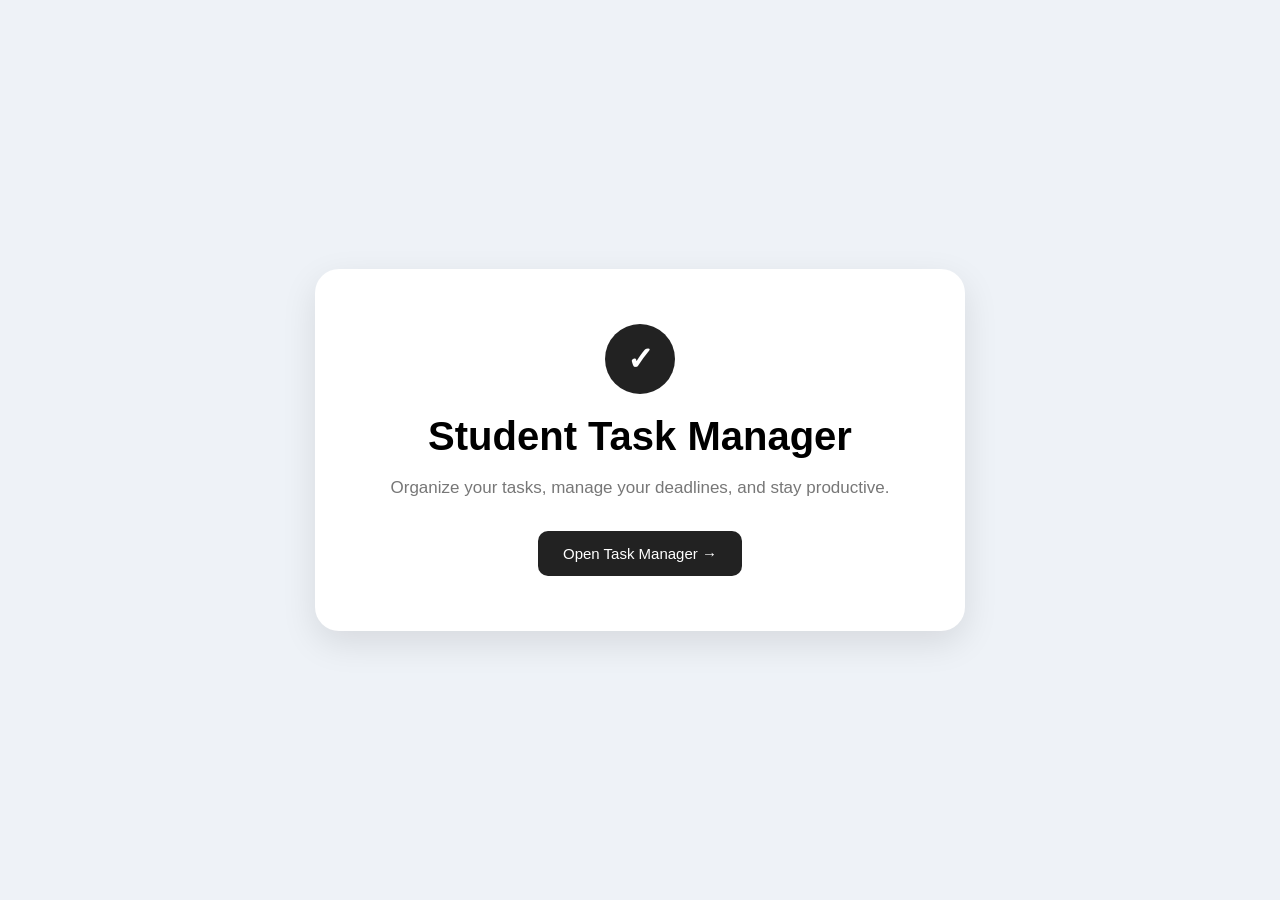
<file: index.html>
<!DOCTYPE html>
<html lang="en">

<head>
    <meta charset="UTF-8">
    <meta name="viewport" content="width=device-width, initial-scale=1.0">

    <title>Welcome | Student Task Manager</title>

    <link rel="stylesheet" href="style.css">
</head>

<body>

    <div class="welcome-container">

        <div class="welcome-card">

            <div class="welcome-icon">
                ✓
            </div>

            <h1>Student Task Manager</h1>

            <p>
                Organize your tasks, manage your deadlines,
                and stay productive.
            </p>

            <a href="tasks.html" class="start-button">
                Open Task Manager →
            </a>

        </div>

    </div>

</body>

</html>
</file>
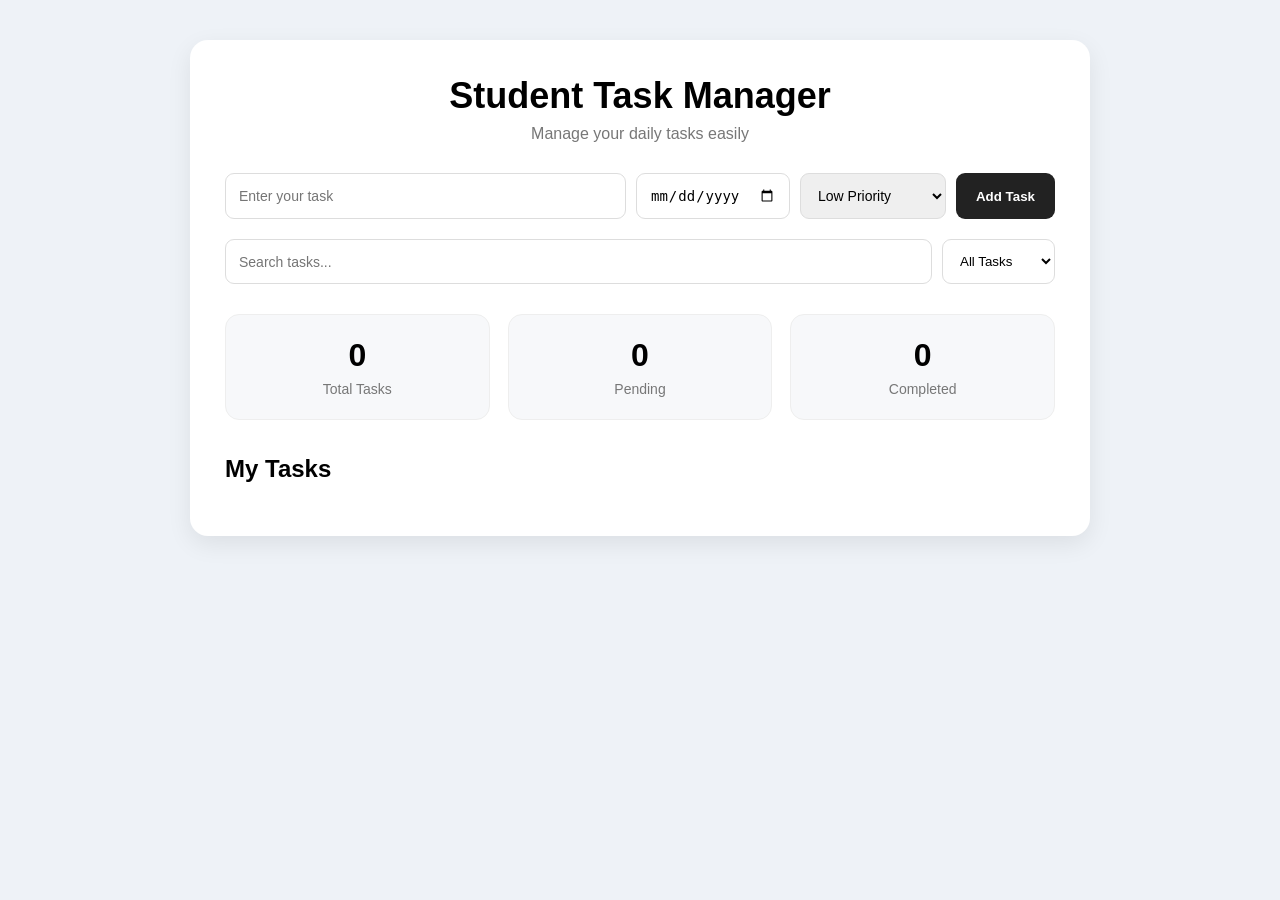
<file: tasks.html>
<!DOCTYPE html>
<html lang="en">

<head>
    <meta charset="UTF-8">
    <meta name="viewport" content="width=device-width, initial-scale=1.0">

    <title>Student Task Manager</title>

    <link rel="stylesheet" href="style.css">
</head>

<body>

    <div class="container">

        <h1>Student Task Manager</h1>

        <p class="subtitle">
            Manage your daily tasks easily
        </p>

        <div id="deadlineAlert" class="deadline-alert">
            <strong>⚠️ Upcoming Deadline</strong>
            <p id="deadlineMessage">
                No upcoming deadlines.
            </p>
        </div>

        <div class="task-input">

            <input
                type="text"
                id="taskInput"
                placeholder="Enter your task"
            >

            <input
                type="date"
                id="taskDeadline"
            >

            <select id="taskPriority">

                <option value="Low">Low Priority</option>
                <option value="Medium">Medium Priority</option>
                <option value="High">High Priority</option>

            </select>

            <button onclick="addTask()">
                Add Task
            </button>

        </div>

        <div class="filters">

            <input
                type="text"
                id="searchInput"
                placeholder="Search tasks..."
                oninput="showTasks()"
            >

            <select
                id="statusFilter"
                onchange="showTasks()"
            >

                <option value="All">All Tasks</option>
                <option value="Pending">Pending</option>
                <option value="Completed">Completed</option>

            </select>

        </div>

        <div class="task-stats">

            <div>
                <h3 id="totalTasks">0</h3>
                <p>Total Tasks</p>
            </div>

            <div>
                <h3 id="pendingTasks">0</h3>
                <p>Pending</p>
            </div>

            <div>
                <h3 id="completedTasks">0</h3>
                <p>Completed</p>
            </div>

        </div>

        <h2>My Tasks</h2>

        <ul id="taskList"></ul>

    </div>

    <script src="script.js"></script>

</body>

</html>
</file>
<file: style.css>
* {
    margin: 0;
    padding: 0;
    box-sizing: border-box;
}

body {
    font-family: Arial, sans-serif;
    background: #eef2f7;
    min-height: 100vh;
    padding: 40px 20px;
}


/* =========================
   WELCOME PAGE
========================= */

.welcome-container {
    min-height: calc(100vh - 80px);
    display: flex;
    justify-content: center;
    align-items: center;
}

.welcome-card {
    width: 100%;
    max-width: 650px;
    background: white;
    padding: 55px 40px;
    border-radius: 24px;
    text-align: center;
    box-shadow: 0 12px 35px rgba(0, 0, 0, 0.10);
}

.welcome-icon {
    width: 70px;
    height: 70px;
    margin: 0 auto 20px;
    display: flex;
    align-items: center;
    justify-content: center;
    background: #222;
    color: white;
    border-radius: 50%;
    font-size: 32px;
    font-weight: bold;
}

.welcome-card h1 {
    font-size: 40px;
    margin-bottom: 15px;
}

.welcome-card p {
    color: #777;
    font-size: 17px;
    line-height: 1.6;
    margin-bottom: 30px;
}

.start-button {
    display: inline-block;
    padding: 14px 25px;
    background: #222;
    color: white;
    text-decoration: none;
    border-radius: 10px;
    font-size: 15px;
    transition: 0.2s;
}

.start-button:hover {
    background: #444;
    transform: translateY(-2px);
}


/* =========================
   TASK MANAGER
========================= */

.container {
    max-width: 900px;
    margin: auto;
    background: white;
    padding: 35px;
    border-radius: 18px;
    box-shadow: 0 8px 25px rgba(0, 0, 0, 0.08);
}

h1 {
    text-align: center;
    font-size: 36px;
    margin-bottom: 8px;
}

.subtitle {
    text-align: center;
    color: #777;
    margin-bottom: 30px;
}


/* Deadline Alert */

.deadline-alert {
    display: none;
    margin-bottom: 20px;
    padding: 15px 18px;
    background: #fff4d6;
    border-left: 5px solid #f0a500;
    border-radius: 10px;
}

.deadline-alert strong {
    font-size: 16px;
}

.deadline-alert p {
    margin-top: 5px;
    color: #555;
}

.deadline-alert.urgent {
    background: #fff0d9;
    border-left-color: #ff9800;
}

.deadline-alert.overdue {
    background: #ffe4e4;
    border-left-color: #e53935;
}


/* Add Task */

.task-input {
    display: flex;
    gap: 10px;
    margin-bottom: 20px;
}

.task-input input,
.task-input select {
    padding: 13px;
    border: 1px solid #ddd;
    border-radius: 9px;
    font-size: 14px;
    outline: none;
}

.task-input input[type="text"] {
    flex: 1;
}

.task-input button {
    padding: 13px 20px;
    border: none;
    border-radius: 9px;
    background: #222;
    color: white;
    cursor: pointer;
    font-weight: bold;
    transition: 0.2s;
}

.task-input button:hover {
    background: #444;
    transform: translateY(-2px);
}


/* Search and Filter */

.filters {
    display: flex;
    gap: 10px;
    margin-bottom: 30px;
}

.filters input {
    flex: 1;
    padding: 13px;
    border: 1px solid #ddd;
    border-radius: 9px;
    font-size: 14px;
    outline: none;
}

.filters select {
    padding: 13px;
    border: 1px solid #ddd;
    border-radius: 9px;
    background: white;
}


/* =========================
   DASHBOARD STATISTICS
========================= */

.task-stats {
    display: grid;
    grid-template-columns: repeat(3, 1fr);
    gap: 18px;
    margin-bottom: 35px;
}

.task-stats div {
    padding: 22px;
    background: #f7f8fa;
    border: 1px solid #eeeeee;
    border-radius: 14px;
    text-align: center;
    transition: 0.2s;
}

.task-stats div:hover {
    transform: translateY(-3px);
    box-shadow: 0 6px 15px rgba(0, 0, 0, 0.08);
}

.task-stats h3 {
    font-size: 32px;
    margin-bottom: 7px;
}

.task-stats p {
    color: #777;
    font-size: 14px;
}


/* Tasks */

h2 {
    margin-bottom: 18px;
}

#taskList {
    list-style: none;
}

#taskList li {
    display: flex;
    align-items: center;
    gap: 10px;
    padding: 16px;
    margin-bottom: 12px;
    background: #f7f8fa;
    border: 1px solid #eee;
    border-radius: 10px;
    transition: 0.2s;
}

#taskList li:hover {
    box-shadow: 0 4px 12px rgba(0, 0, 0, 0.06);
}

#taskList li span {
    flex: 1;
    font-size: 16px;
}

#taskList li small {
    display: inline-block;
    margin-top: 6px;
}


/* Priority */

.priority {
    display: inline-block;
    margin-top: 8px;
    padding: 5px 9px;
    border-radius: 6px;
    font-size: 12px;
    font-weight: bold;
}

.priority.low {
    color: #176b2c;
    background: #e6f7ea;
}

.priority.medium {
    color: #9a6200;
    background: #fff3cd;
}

.priority.high {
    color: #b42318;
    background: #ffe5e2;
}


/* Task Buttons */

#taskList button {
    border: none;
    padding: 8px 12px;
    border-radius: 7px;
    cursor: pointer;
    background: #ddd;
    transition: 0.2s;
    font-weight: 500;
}

#taskList button:hover {
    background: #ccc;
    transform: translateY(-1px);
}


/* =========================
   INPUT FOCUS
========================= */

.task-input input:focus,
.task-input select:focus,
.filters input:focus,
.filters select:focus {
    border-color: #888;
    box-shadow: 0 0 0 3px rgba(0, 0, 0, 0.05);
}


/* =========================
   MOBILE
========================= */

@media (max-width: 700px) {

    body {
        padding: 20px 12px;
    }

    .container {
        padding: 25px 18px;
    }

    .task-input {
        flex-direction: column;
    }

    .filters {
        flex-direction: column;
    }

    .task-stats {
        grid-template-columns: 1fr;
    }

    #taskList li {
        flex-wrap: wrap;
    }

    .welcome-card {
        padding: 40px 25px;
    }

    .welcome-card h1 {
        font-size: 30px;
    }
}
</file>
